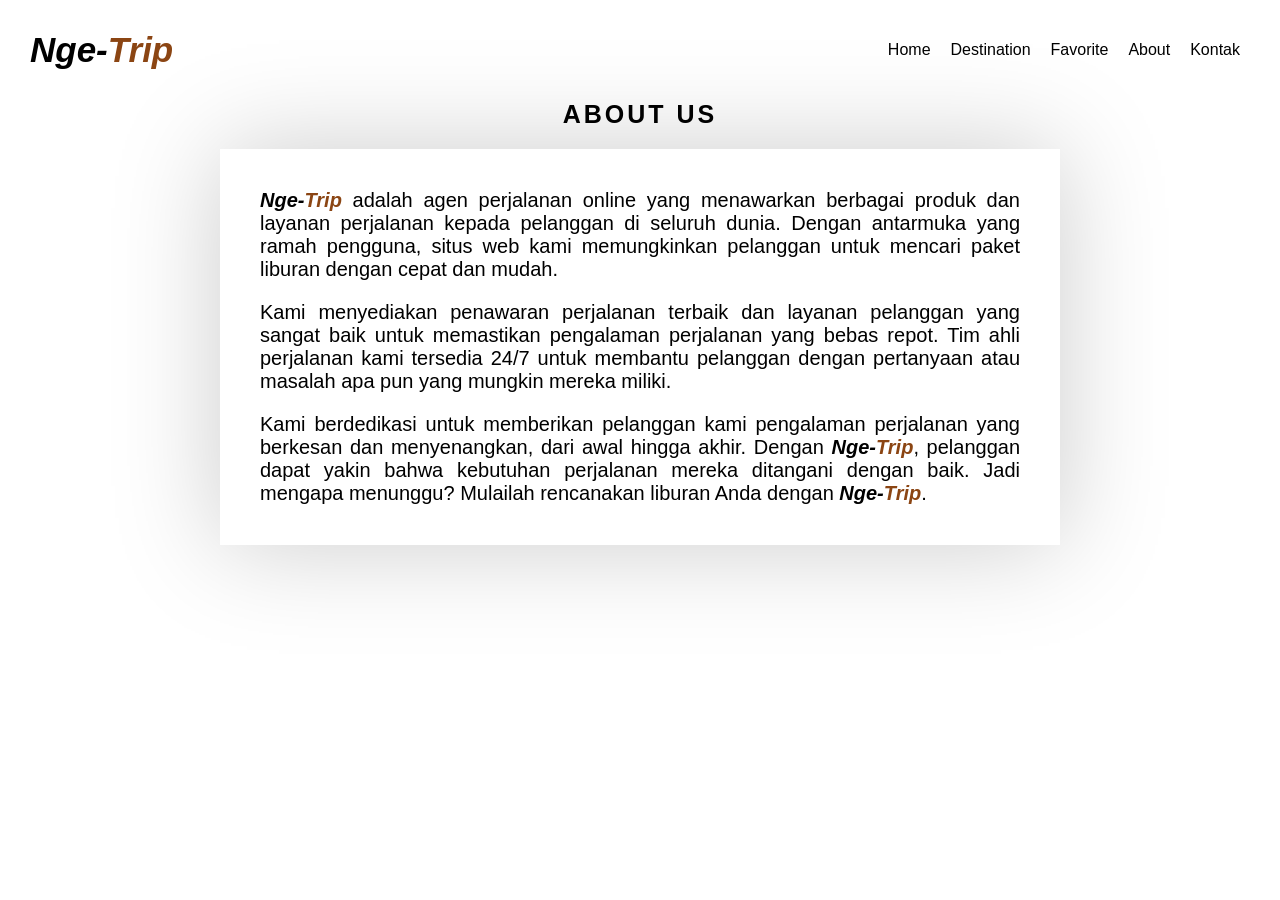
<file: about.html>
<!DOCTYPE html>
<html lang="en">
<head>
    <meta charset="UTF-8">
    <meta http-equiv="X-UA-Compatible" content="IE=edge">
    <meta name="viewport" content="width=device-width, initial-scale=1.0">
    <link rel="stylesheet" href="style.css">
    <title>Nge-Trip | About</title>
</head>
<body>
    <div class="container">
        <div class="header">
            <div class="navbar">
                <div class="logo">nge-<span>trip</span></div>
                <ul class="menu">
                    <li><a href="home.html">home</a></li>
                    <li><a href="destinasi.html">destination</a></li>
                    <li><a href="favorite.html">favorite</a></li>
                    <li><a href="about.html">about</a></li>
                    <li><a href="kontak.html">kontak</a></li>
                </ul>
            </div>
        </div>
        <div class="main">
            <div class="judul">about us</div>
            <div class="paragraf">
                <p>
                    <i>Nge-<span>Trip</span></i> adalah agen perjalanan online yang menawarkan berbagai produk dan layanan perjalanan kepada pelanggan di seluruh dunia. Dengan antarmuka yang ramah pengguna, situs web kami memungkinkan pelanggan untuk mencari paket liburan dengan cepat dan mudah.
                </p>
                <p>
                    Kami menyediakan penawaran perjalanan terbaik dan layanan pelanggan yang sangat baik untuk memastikan pengalaman perjalanan yang bebas repot. Tim ahli perjalanan kami tersedia 24/7 untuk membantu pelanggan dengan pertanyaan atau masalah apa pun yang mungkin mereka miliki.
                </p>
                <p>
                    Kami berdedikasi untuk memberikan pelanggan kami pengalaman perjalanan yang berkesan dan menyenangkan, dari awal hingga akhir. Dengan <i>Nge-<span>Trip</span></i>, pelanggan dapat yakin bahwa kebutuhan perjalanan mereka ditangani dengan baik. Jadi mengapa menunggu? Mulailah rencanakan liburan Anda dengan <i>Nge-<span>Trip</span></i>.
                </p>
            </div>
        </div>
    </div>
</body>
</html>
</file>
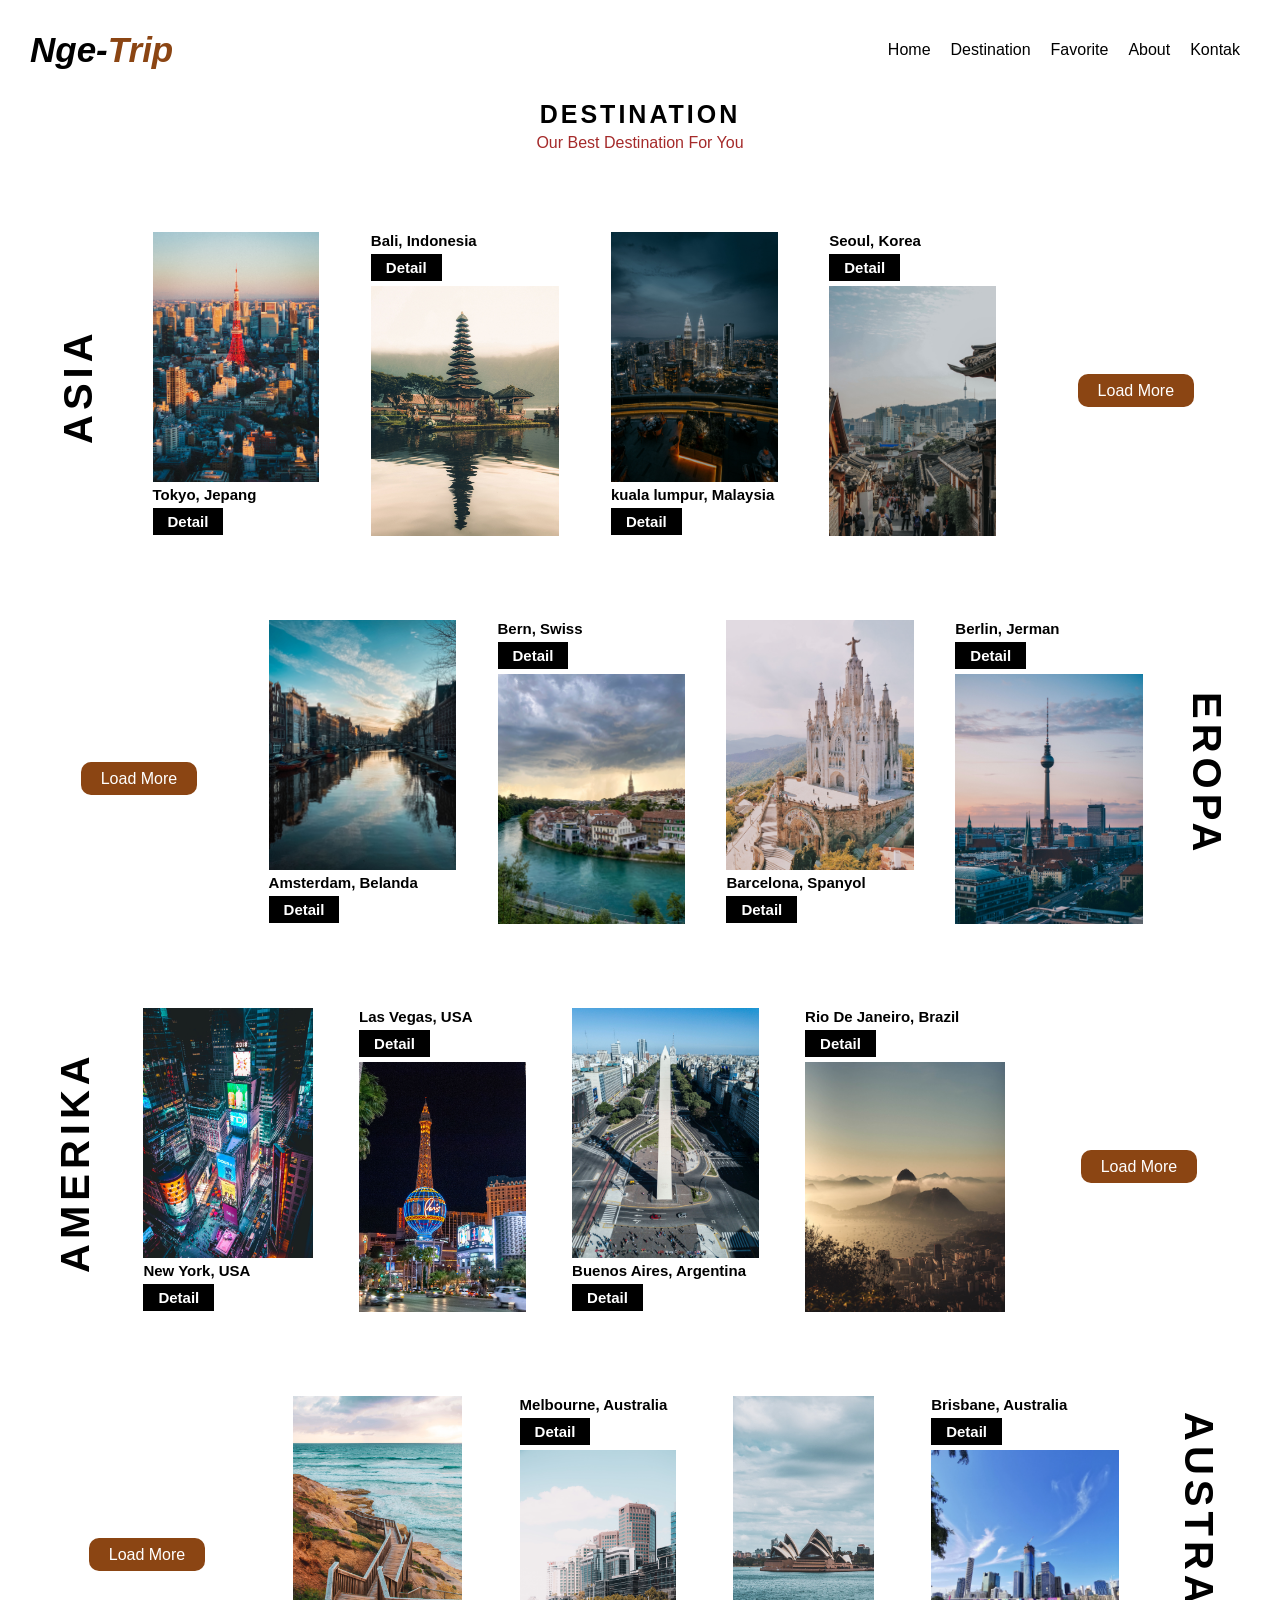
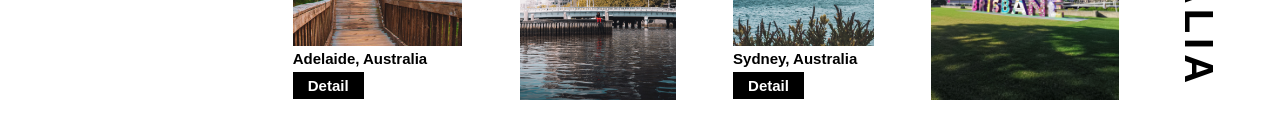
<file: destinasi.html>
<!DOCTYPE html>
<html lang="en">
<head>
    <meta charset="UTF-8">
    <meta http-equiv="X-UA-Compatible" content="IE=edge">
    <meta name="viewport" content="width=device-width, initial-scale=1.0">
    <link rel="stylesheet" href="style.css">
    <title>Nge-Trip | Destination</title>
<body>
    <div class="container">
        <div class="header">
            <div class="navbar">
                <div class="logo">nge-<span>trip</span></div>
                <ul class="menu">
                    <li><a href="home.html">home</a></li>
                    <li><a href="destinasi.html">destination</a></li>
                    <li><a href="favorite.html">favorite</a></li>
                    <li><a href="about.html">about</a></li>
                    <li><a href="kontak.html">kontak</a></li>
                </ul>
            </div>
        </div>
        <div class="main">
            <div class="judul">destination</div>
            <p class="p">our best destination for you</p>
            <div class="destinasi">
                <!-------------------- ASIA ------------------------>
                <div class="baris">
                    <div class="subjudul-kiri">asia</div>
                    <div>
                        <img src="gambar/tokyo.jpg" alt="">
                        <div class="lokasi">
                            Tokyo, Jepang
                            <p><a href="">Detail</a></p>
                        </div>
                    </div>
                    <div>
                        <div class="lokasi">
                            Bali, Indonesia
                            <p><a href="">Detail</a></p>
                        </div>
                    
                        <img src="gambar/bali.jpg" alt="">
                    </div>
                    <div>
                        <img src="gambar/kuala lumpur.jpg" alt="">
                        <div class="lokasi">
                            kuala lumpur, Malaysia
                            <p><a href="">Detail</a></p>
                        </div>
                    </div>
                    <div>
                        <div class="lokasi">
                            Seoul, Korea
                            <p><a href="">Detail</a></p>
                        </div>
                        <img src="gambar/seoul.jpg" alt="">
                    </div>
                    <div class="tombol">
                        <a href="">load more</a>
                    </div>
                </div>

                <!-------------------- EROPA ------------------------->
                <div class="baris">
                    <div class="tombol">
                        <a href="">load more</a>
                    </div>
                    <div>
                        <img src="gambar/amsterdam.jpg" alt="">
                        <div class="lokasi">
                            Amsterdam, Belanda
                            <p><a href="">Detail</a></p>
                        </div>
                    </div>
                    <div>
                        <div class="lokasi">
                            Bern, Swiss
                            <p><a href="">Detail</a></p>
                        </div>
                    
                        <img src="gambar/bern.jpg" alt="">
                    </div>
                    <div>
                        <img src="gambar/barcelona.jpg" alt="">
                        <div class="lokasi">
                            Barcelona, Spanyol
                            <p><a href="">Detail</a></p>
                        </div>
                    </div>
                    <div>
                        <div class="lokasi">
                            Berlin, Jerman
                            <p><a href="">Detail</a></p>
                        </div>
                        <img src="gambar/berlin.jpg" alt="">
                    </div>
                    <div class="subjudul-kanan">Eropa</div>
                </div>

                <!-------------------- AMERIKA ------------------------->
                <div class="baris">
                    <div class="subjudul-kiri">Amerika</div>
                    <div>
                        <img src="gambar/new york.jpg" alt="">
                        <div class="lokasi">
                            New York, USA
                            <p><a href="">Detail</a></p>
                        </div>
                    </div>
                    <div>
                        <div class="lokasi">
                            Las Vegas, USA
                            <p><a href="">Detail</a></p>
                        </div>
                        <img src="gambar/las vegas.jpg" alt="">
                    </div>
                    <div>
                        <img src="gambar/buenos.jpg" alt="">
                        <div class="lokasi">
                            Buenos Aires, Argentina
                            <p><a href="">Detail</a></p>
                        </div>
                    </div>
                    <div>
                        <div class="lokasi">
                            Rio De Janeiro, Brazil
                            <p><a href="">Detail</a></p>
                        </div>
                        <img src="gambar/rio.jpg" alt="">
                    </div>
                    <div class="tombol">
                        <a href="">load more</a>
                    </div>
                </div>

                <!-------------------- AUSTRALIA ------------------------->
                <div class="baris">
                    <div class="tombol">
                        <a href="">load more</a>
                    </div>
                    <div>
                        <img src="gambar/adelaide.jpg" alt="">
                        <div class="lokasi">
                            Adelaide, Australia
                            <p><a href="">Detail</a></p>
                        </div>
                    </div>
                    <div>
                        <div class="lokasi">
                            Melbourne, Australia
                            <p><a href="">Detail</a></p>
                        </div>
                    
                        <img src="gambar/melbourne.jpg" alt="">
                    </div>
                    <div>
                        <img src="gambar/sydney.jpg" alt="">
                        <div class="lokasi">
                            Sydney, Australia
                            <p><a href="">Detail</a></p>
                        </div>
                    </div>
                    <div>
                        <div class="lokasi">
                            Brisbane, Australia
                            <p><a href="">Detail</a></p>
                        </div>
                        <img src="gambar/brisbane.jpg" alt="">
                    </div>
                    <div class="subjudul-kanan">Australia</div>
                </div>
            </div>
        </div>
    </div>
</body>
</html>
</file>
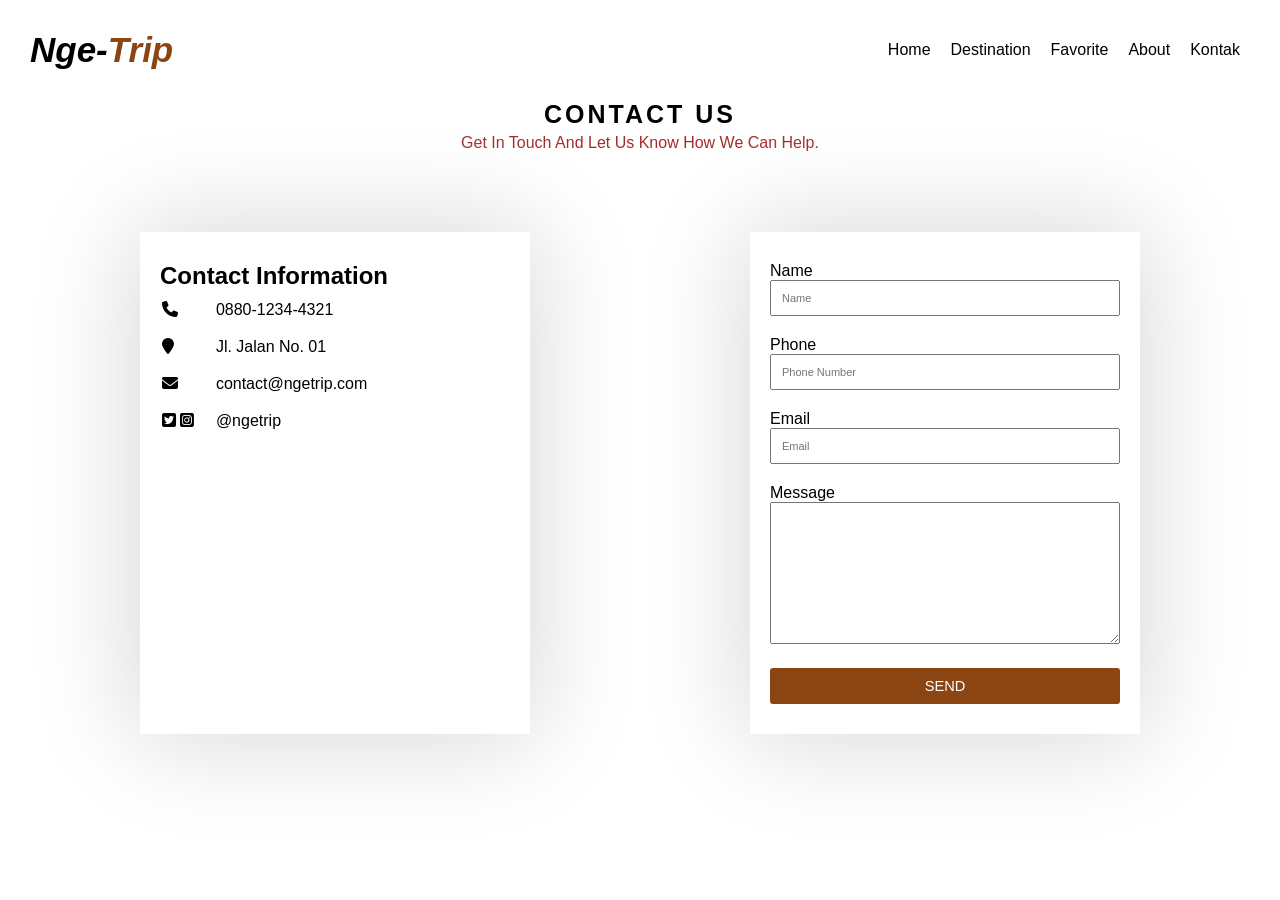
<file: kontak.html>
<!DOCTYPE html>
<html lang="en">
<head>
    <meta charset="UTF-8">
    <meta http-equiv="X-UA-Compatible" content="IE=edge">
    <meta name="viewport" content="width=device-width, initial-scale=1.0">
    <link rel="stylesheet" href="style.css">
    <link rel="stylesheet" href="https://cdnjs.cloudflare.com/ajax/libs/font-awesome/6.4.0/css/all.min.css">
    <title>Nge-Trip | Kontak</title>
</head>
<body>
    <div class="container">
        <div class="header">
            <div class="navbar">
                <div class="logo">nge-<span>trip</span></div>
                <ul class="menu">
                    <li><a href="home.html">home</a></li>
                    <li><a href="destinasi.html">destination</a></li>
                    <li><a href="favorite.html">favorite</a></li>
                    <li><a href="about.html">about</a></li>
                    <li><a href="kontak.html">kontak</a></li>
                </ul>
            </div>
        </div>
        <div class="main">
            <div class="judul">contact us</div>
            <p class="p">Get in touch and let us know how we can help.</p>
            <div class="isi">
                <div class="info">
                    <h2>Contact Information</h2>
                    <table width="300px" height="150px">
                        <tr>
                            <td><i class="fa fa-phone" aria-hidden="true"></i></td>
                            <td>0880-1234-4321</td>
                        </tr>
                        <tr>
                            <td><i class="fa fa-map-marker" aria-hidden="true"></i></td>
                            <td>Jl. Jalan No. 01</td>
                        </tr>
                        <tr>
                            <td><i class="fa fa-envelope" aria-hidden="true"></i></td>
                            <td>contact@ngetrip.com</td>
                        </tr>
                        <tr>
                            <td>
                                <i class="fa-brands fa-square-twitter"></i>
                                <i class="fa-brands fa-square-instagram"></i>
                            </td>
                            <td>@ngetrip</td>
                        </tr>
                    </table>
                </div>
                <div class="form">
                    <form>
                        <label>Name</label><br>
                        <input type="text" placeholder="Name" class="input-box" required>

                        <label>Phone</label>
                        <input type="number" placeholder="Phone Number" class="input-box" required>

                        <label>Email</label>
                        <input type="email" placeholder="Email" class="input-box" required>
                        <label>Message</label><br>
                        <textarea cols="30" rows="10" class="input-box" required></textarea>
                        <input type="submit" value="SEND" class="input-button">
                    </form>
                </div>
            </div>
        </div>
    </div>
</body>
</html>
</file>
<file: style.css>
* {
    font-family: sans-serif;
    margin: 0;
    padding: 0;
}
body {
    padding: 30px;
}



/*navigasi*/
.navbar {
    display: flex;
    justify-content: space-between;
    text-transform: capitalize;
    padding-bottom: 10px;
}
.logo {
    font-size: 35px;
    font-weight: 700;
    font-style: italic;
}
.logo span {
    color: saddlebrown;
}
.menu {
    display: flex;
    justify-content: center;
    align-items: center;
}
.menu li {
    list-style-type: none;
    padding: 10px;
}
.menu a {
    text-decoration: none;
    color: black;
}
.menu a:hover {
    color: saddlebrown;
    font-weight: 700;
}


/*gambar header*/
.gambar {
    height: 350px;
    background-image: url(gambar/header.jpg);
    position: relative;
    background-size: cover;
    background-position: 0 -250px;
    border-top: 3px solid saddlebrown;
    border-bottom: 3px solid skyblue;
}
.layer {
    background-color: black;
    position: absolute;
    top: 0;
    left: 0;
    width: 100%;
    height: 100%;
    opacity: 60%;
}
.text {
    text-align: center;
    position: relative;
    top: 40%;
}
.text p {
    font-size: 30px;
    font-weight: 700;
    color: white;
    letter-spacing: 5px;
    margin-bottom: 15px;

}
.text a{
    background-color: white;
    font-size: 14px;
    font-weight: 600;
    color: black;
    text-decoration: none;
    text-transform: uppercase;
    padding: 8px 20px;
    border-radius: 10px;
}
.text a:hover {
    background-color: brown;
    color: white;
}





/*style home*/
.judul {
    font-weight: 700;
    padding: 20px;
    text-align: center;
    text-transform: uppercase;
    letter-spacing: 3px;
    font-size: 25px;
    font-style: normal;
}
.sub {
    display: flex;
    flex-direction: row;
    justify-content: space-between;
}
.sub img {
    height: 200px;
    box-shadow: 0px -10px 30px #ccc;
    border-radius: 5px;
}
.sub a {
    color: black;
    text-decoration: none;
}
.sub a:hover {
    font-weight: 700;
}
.tombol {
    margin: 30px;
    text-align: center;
}
.tombol a {
    text-decoration: none;
    text-transform: capitalize;
    color: white;
    background-color: saddlebrown;
    padding: 8px 20px;
    border-radius: 10px;
}
.tombol a:hover {
    background-color: black;
}
.footer {
    background-color: #e8e8e8;
}
.keterangan {
    font-size: 14px;
    display: flex;
    justify-content: space-around;
    text-align: center;
    padding-bottom: 20px;
    
}




/*style destinasi*/
.baris img {
    height: 250px;
}
.baris .tombol {
    margin-top: 150px;
}
.baris {
    display: flex;
    justify-content: space-around;
    margin-top: 80px;
}
.subjudul-kiri, .subjudul-kanan {
    font-size: 40px;
    text-align: center;
    font-weight: 700;
    text-transform: uppercase;
    letter-spacing: 5px;
    writing-mode: vertical-lr;
}
.subjudul-kiri {
    transform: rotate(180deg);
}
.lokasi {
    font-size: 15px;
    font-weight: bold;
}
.lokasi p {
    margin: 10px 0px;
}
.lokasi p a {
    color: white;
    background-color: black;
    padding: 5px 15px;
    text-decoration: none;
}
.lokasi p a:hover {
    background-color: saddlebrown;
}





/*style favorite*/
.box {
    width: 800px;
    margin: auto;
    padding-bottom: 20px;
    box-shadow: 0px -10px 30px #ccc;
}
.cf img {
    height: 200px;
    box-shadow: 0px -10px 30px #ccc;
    border-radius: 5px;
    margin: 20px;
    float: left;
}
.cf .lokasi {
    margin: 20px;
    font-size: 24px;
    font-weight: 600;
}
.cf p {
    margin: 20px;
}
.cf i {
    font-weight: bold;
}
.cf span {
    color: saddlebrown;
}
.deskripsi {
    font-size: 15px;
    text-align: justify;
}
.cf a {
    color: white;
    background-color: saddlebrown;
    padding: 5px 15px;
    text-decoration: none;
}
.cf a:hover {
    background-color: black;
}
/*clear fix*/
.cf:before,
.cf:after {
    content: " ";
    display: table;
}
.cf:after {
    clear: both;
}





/*style about*/
.main .paragraf {
    width: 800px;
    margin: auto;
    box-shadow: 0px 0px 100px 0px #ccc;
    padding: 20px;
    text-align: justify;
}
.paragraf p {
    font-size: 20px;
    margin: 20px;
}
.paragraf i {
    font-weight: bold;
}
.paragraf span {
    color: saddlebrown;
}





/*style kontak*/
.main .p {
    text-align: center;
    color: brown;
    margin-top: -15px;
    text-transform: capitalize;
}
.isi {
    display: flex;
    justify-content: space-evenly;
}
.info, .form {
    width: 350px;
    background: white;
    margin: 80px auto;
    padding: 30px 20px;
    box-shadow: 0px 0px 100px 4px #d6d6d6;
}
.input-box {
    box-sizing: border-box;
    width: 100%;
    padding: 10px;
    font-size: 11px;
    margin-bottom: 20px;
}
.input-button {
    background-color: saddlebrown;
    color: white;
    font-size: 11pt;
    width: 100%;
    border: none;
    border-radius: 3px;
    padding: 10px 20px;
}
</file>
